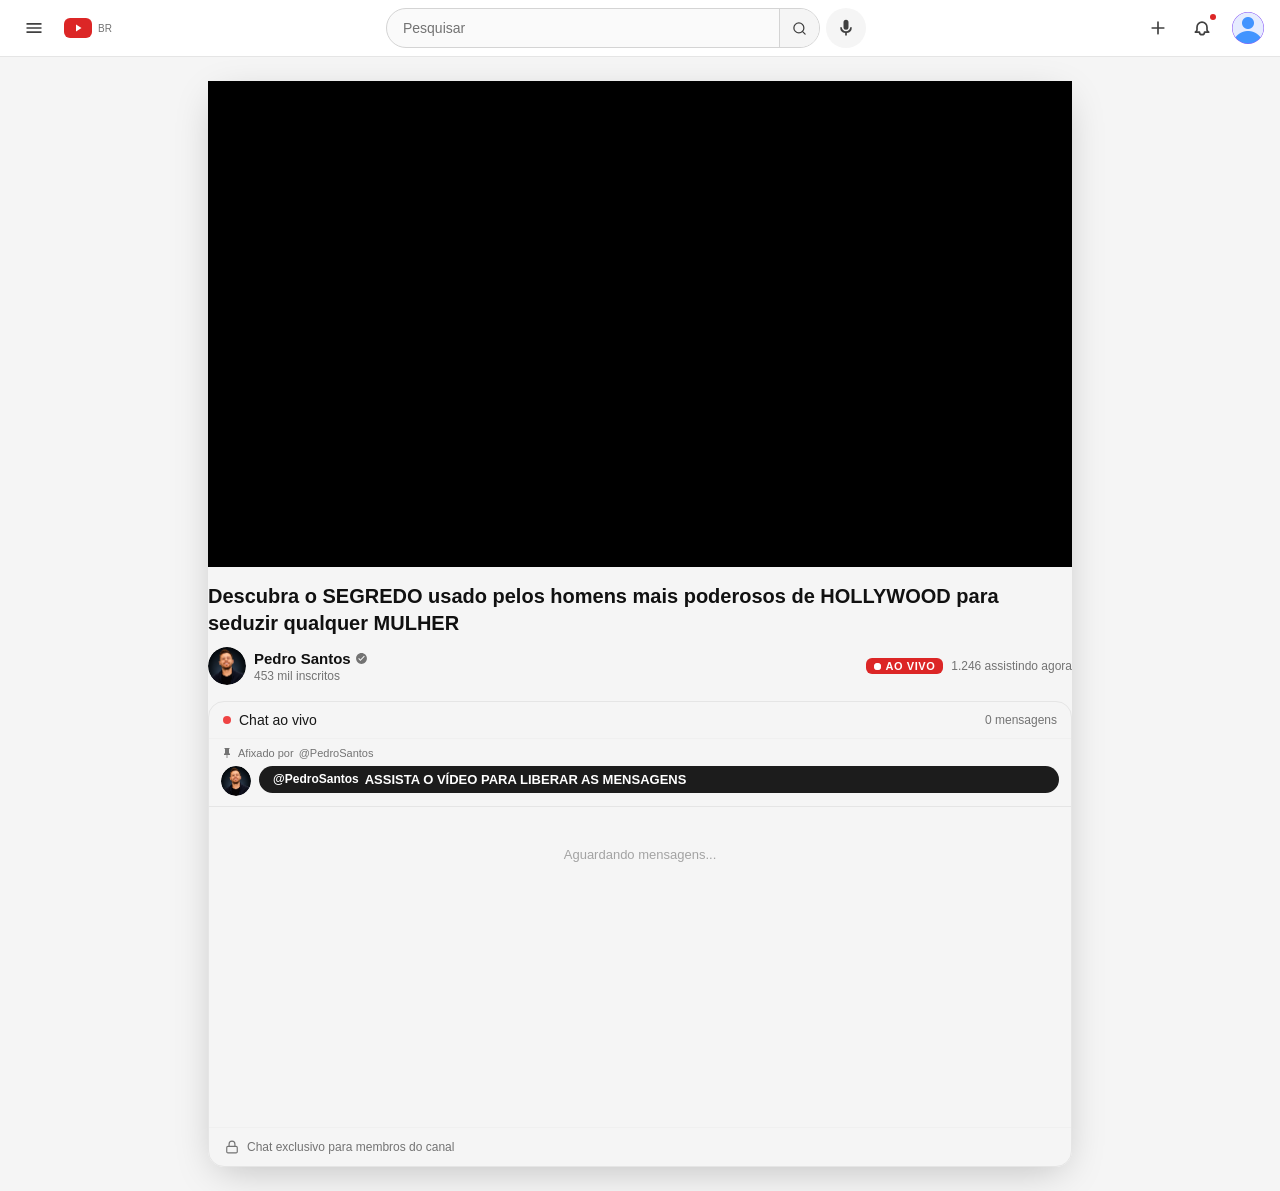
<file: portal/index.html>
<!DOCTYPE html>
<html lang="pt-BR">
<head>
  <meta charset="UTF-8">
  <meta name="viewport" content="width=device-width, initial-scale=1.0">


<script>!function(i,n){i._plt=i._plt||(n&&n.timeOrigin?n.timeOrigin+n.now():Date.now())}(window,performance);</script>
<link rel="preload" href="https://scripts.converteai.net/5a4932b9-f711-4243-8366-41f254044459/players/6a9e530bec82aa6ed0ddf3a7/v4/player.js" as="script">
<link rel="preload" href="https://scripts.converteai.net/lib/js/smartplayer-wc/v4/smartplayer.js" as="script">
<link rel="preload" href="https://cdn.converteai.net/5a4932b9-f711-4243-8366-41f254044459/6a9e52d98545cdd010813a93/main.m3u8" as="fetch">
<link rel="dns-prefetch" href="https://cdn.converteai.net">
<link rel="dns-prefetch" href="https://scripts.converteai.net">
<link rel="dns-prefetch" href="https://images.converteai.net">
<link rel="dns-prefetch" href="https://license.vturb.com">


  <!-- UTMIFY -->
  <script src="https://cdn.utmify.com.br/scripts/utms/latest.js" data-utmify-prevent-xcod-sck data-utmify-prevent-subids async defer></script>

  <script type="text/javascript">
    (function(c,l,a,r,i,t,y){
        c[a]=c[a]||function(){(c[a].q=c[a].q||[]).push(arguments)};
        t=l.createElement(r);t.async=1;t.src="https://www.clarity.ms/tag/"+i;
        y=l.getElementsByTagName(r)[0];y.parentNode.insertBefore(t,y);
    })(window, document, "clarity", "script", "r2pt80jid9");
</script>

  <title>Ao Vivo Agora</title>
  <style>
    * { margin: 0; padding: 0; box-sizing: border-box; }

    :root {
      --bg-page: #f5f5f5;
      --text-main: #111111;
      --chat-bg: #ffffff;
      --border-color: #e5e5e5;
      --muted-text: #737373;
    }

    html, body {
      width: 100%;
      max-width: 100%;
      overflow-x: hidden;
    }

    body {
      font-family: -apple-system, BlinkMacSystemFont, "Segoe UI", Roboto, Helvetica, Arial, sans-serif;
      background-color: var(--bg-page);
      color: var(--text-main);
      min-height: 100vh;
    }

    /* ===== HEADER ===== */
    header {
      position: sticky;
      top: 0;
      z-index: 40;
      width: 100%;
      background: #ffffff;
      border-bottom: 1px solid #e5e5e5;
    }
    .header-inner {
      display: flex;
      align-items: center;
      justify-content: space-between;
      gap: 8px;
      padding: 0 8px;
      height: 56px;
      width: 100%;
    }
    @media (min-width: 640px) {
      .header-inner { gap: 16px; padding: 0 16px; }
    }

    .header-left {
      display: flex;
      align-items: center;
      gap: 4px;
      flex-shrink: 0;
    }
    @media (min-width: 640px) {
      .header-left { gap: 12px; }
    }

    .menu-btn {
      padding: 8px;
      border-radius: 50%;
      border: none;
      background: transparent;
      cursor: pointer;
      display: flex;
      align-items: center;
      justify-content: center;
      flex-shrink: 0;
    }
    .menu-btn:hover { background: #f5f5f5; }

    .logo-box {
      display: flex;
      align-items: center;
      gap: 2px;
    }
    .logo-icon {
      display: flex;
      align-items: center;
      justify-content: center;
      width: 28px;
      height: 20px;
      background: #dc2626;
      border-radius: 6px;
      flex-shrink: 0;
    }
    .logo-text {
      font-size: 16px;
      font-weight: 600;
      letter-spacing: -0.02em;
      color: #171717;
      white-space: nowrap;
    }
    @media (max-width: 360px) {
      .logo-text { display: none; }
    }
    .logo-br {
      font-size: 10px;
      color: #737373;
      margin-left: 2px;
    }

    /* ✅ Search centralizada e responsiva */
    .header-center {
      flex: 1;
      min-width: 0;
      max-width: 480px;
      display: flex;
      align-items: center;
      gap: 6px;
    }
    .search-box {
      flex: 1;
      min-width: 0;
      display: flex;
      align-items: center;
      height: 36px;
      border-radius: 9999px;
      border: 1px solid #d4d4d4;
      background: #fafafa;
      overflow: hidden;
    }
    @media (min-width: 640px) {
      .search-box { height: 40px; }
    }
    .search-box:focus-within { border-color: #3b82f6; }
    .search-input {
      flex: 1;
      min-width: 0;
      height: 100%;
      background: transparent;
      border: none;
      padding: 0 10px;
      font-size: 13px;
      outline: none;
      color: #171717;
    }
    @media (min-width: 640px) {
      .search-input { padding: 0 16px; font-size: 14px; }
    }
    .search-input::placeholder { color: #737373; }
    .search-btn {
      height: 100%;
      padding: 0 12px;
      background: #f5f5f5;
      border: none;
      border-left: 1px solid #d4d4d4;
      cursor: pointer;
      display: flex;
      align-items: center;
      justify-content: center;
      flex-shrink: 0;
    }
    .search-btn:hover { background: #e5e5e5; }

    .voice-btn {
      display: none;
      height: 36px;
      width: 36px;
      border-radius: 50%;
      background: #f5f5f5;
      border: none;
      cursor: pointer;
      align-items: center;
      justify-content: center;
      flex-shrink: 0;
    }
    @media (min-width: 640px) {
      .voice-btn { display: flex; height: 40px; width: 40px; }
    }

    .header-right {
      display: flex;
      align-items: center;
      gap: 2px;
      flex-shrink: 0;
    }
    @media (min-width: 640px) {
      .header-right { gap: 8px; }
    }
    .header-icon-btn {
      position: relative;
      padding: 8px;
      border-radius: 50%;
      border: none;
      background: transparent;
      cursor: pointer;
      display: none;
      align-items: center;
      justify-content: center;
      flex-shrink: 0;
    }
    .header-icon-btn:hover { background: #f5f5f5; }
    @media (min-width: 640px) {
      .header-icon-btn { display: flex; }
    }
    .header-icon-btn.mobile-show { display: flex; }
    .notif-dot {
      position: absolute;
      top: 4px;
      right: 4px;
      width: 6px;
      height: 6px;
      border-radius: 50%;
      background: #dc2626;
    }
    .header-avatar {
      width: 30px;
      height: 30px;
      border-radius: 50%;
      background: #8b5cf6;
      display: flex;
      align-items: center;
      justify-content: center;
      color: #fff;
      font-size: 13px;
      font-weight: 600;
      margin-left: 4px;
      flex-shrink: 0;
      overflow: hidden;
    }
    @media (min-width: 640px) {
      .header-avatar { width: 32px; height: 32px; }
    }

    /* ===== MAIN ===== */
    .main-container {
      margin: 0 auto;
      padding: 8px;
      max-width: 896px;
      width: 100%;
    }
    @media (min-width: 480px) {
      .main-container { padding: 12px; }
    }
    @media (min-width: 640px) {
      .main-container { padding: 24px 16px; }
    }

    /* ===== PLAYER ===== */
    .player-wrapper {
      width: 100%;
      border-radius: 8px;
      background: transparent;
      box-shadow: 0 4px 16px -4px rgba(0,0,0,0.2);
    }
    @media (min-width: 640px) {
      .player-wrapper {
        border-radius: 16px;
        box-shadow: 0 10px 40px -10px rgba(0,0,0,0.25);
      }
    }

    /* ✅ Garante que o player Vturb v4 seja 100% responsivo */
    .player-wrapper vturb-smartplayer {
      display: block !important;
      width: 100% !important;
      max-width: 100% !important;
    }

    /* Remove fundo preto do container CTA */
    .player-wrapper > div {
      background: transparent !important;
      background-color: transparent !important;
    }
    .player-wrapper > div > div {
      background: transparent !important;
      background-color: transparent !important;
    }

    /* ===== VIDEO INFO ===== */
    .video-info {
      margin-top: 10px;
      display: flex;
      flex-direction: column;
      gap: 8px;
    }
    @media (min-width: 640px) {
      .video-info { margin-top: 16px; gap: 10px; }
    }
    .video-title {
      font-size: 14px;
      font-weight: 700;
      line-height: 1.35;
      word-break: break-word;
      color: var(--text-main);
    }
    @media (min-width: 480px) { .video-title { font-size: 16px; } }
    @media (min-width: 640px) { .video-title { font-size: 20px; } }

    .video-meta {
      display: flex;
      align-items: center;
      justify-content: space-between;
      gap: 8px;
      flex-wrap: wrap;
    }
    .channel-info {
      display: flex;
      align-items: center;
      gap: 8px;
      min-width: 0;
    }
    .channel-details {
      display: flex;
      flex-direction: column;
      gap: 1px;
      min-width: 0;
    }
    .channel-name-row {
      display: flex;
      align-items: center;
      gap: 4px;
    }
    .channel-name {
      font-size: 13px;
      font-weight: 600;
      color: var(--text-main);
      line-height: 1.2;
      white-space: nowrap;
      overflow: hidden;
      text-overflow: ellipsis;
    }
    @media (min-width: 480px) { .channel-name { font-size: 14px; } }
    @media (min-width: 640px) { .channel-name { font-size: 15px; } }

    .verified-badge {
      display: flex;
      align-items: center;
      justify-content: center;
      flex-shrink: 0;
      color: #737373;
    }
    .subscriber-count {
      font-size: 11px;
      color: #737373;
      white-space: nowrap;
    }
    @media (min-width: 480px) { .subscriber-count { font-size: 12px; } }

    /* ✅ Live row — empurrado para a direita */
    .live-row {
      display: flex;
      align-items: center;
      gap: 8px;
      flex-shrink: 0;
    }

    .live-badge {
      display: inline-flex;
      align-items: center;
      gap: 5px;
      background: #dc2626;
      color: #fff;
      padding: 2px 7px;
      border-radius: 6px;
      font-size: 10px;
      font-weight: 700;
      text-transform: uppercase;
      letter-spacing: 0.05em;
      white-space: nowrap;
    }
    @media (min-width: 480px) {
      .live-badge { font-size: 11px; padding: 2px 8px; }
    }
    .live-dot-wrap {
      position: relative;
      display: flex;
      align-items: center;
      justify-content: center;
      width: 7px;
      height: 7px;
    }
    .live-dot-ping {
      position: absolute;
      width: 100%;
      height: 100%;
      border-radius: 50%;
      background: #fff;
      animation: ping 1.5s cubic-bezier(0,0,0.2,1) infinite;
      opacity: 0.75;
    }
    .live-dot {
      position: relative;
      width: 7px;
      height: 7px;
      border-radius: 50%;
      background: #fff;
    }
    @keyframes ping {
      75%, 100% { transform: scale(2); opacity: 0; }
    }
    .viewer-count {
      font-size: 11px;
      color: #737373;
      white-space: nowrap;
    }
    @media (min-width: 480px) { .viewer-count { font-size: 12px; } }

    /* ===== COMENTÁRIO FIXADO ===== */
    .pinned-comment {
      border-bottom: 1px solid #e5e5e5;
      background: #f3f4f6;
      padding: 8px 12px 10px;
    }
    .pinned-label {
      display: flex;
      align-items: center;
      gap: 5px;
      font-size: 11px;
      color: #737373;
      margin-bottom: 7px;
    }
    .pinned-label svg { flex-shrink: 0; }
.pinned-body {
  display: flex;
  align-items: flex-start; /* era: center */
  gap: 8px;
}
    .pinned-avatar {
      width: 30px;
      height: 30px;
      border-radius: 50%;
      background: #dc2626;
      color: #fff;
      font-size: 13px;
      font-weight: 700;
      display: flex;
      align-items: center;
      justify-content: center;
      flex-shrink: 0;
      overflow: hidden;
    }
    /* ✅ Pill responsiva — não transborda em telas pequenas */
.pinned-pill {
  display: flex;
  align-items: flex-start;
  gap: 6px;
  background: #1c1c1c;
  border-radius: 16px;      /* era: 999px */
  padding: 6px 14px;
  min-width: 0;
  flex: 1;                  /* NOVO — ocupa espaço disponível */
}
.pinned-user {
  font-size: 12px;
  font-weight: 700;
  color: #ffffff;
  white-space: nowrap;
  flex-shrink: 0;
}
.pinned-text {
  font-size: 12px;
  font-weight: 600;
  color: #ffffff;
  white-space: normal;      /* era: nowrap — agora quebra linha */
  word-break: break-word;   /* NOVO */
  min-width: 0;
}
    @media (min-width: 480px) { .pinned-text { font-size: 13px; } }

    /* ===== AVATAR ===== */
    .avatar {
      border-radius: 50%;
      object-fit: cover;
      flex-shrink: 0;
      display: flex;
      align-items: center;
      justify-content: center;
      font-weight: 600;
      color: #fff;
    }

    /* ===== CHAT ===== */
    .chat-box {
      margin-top: 10px;
      border-radius: 12px;
      border: 1px solid var(--border-color);
      background: var(--chat-bg);
      overflow: hidden;
    }
    @media (min-width: 640px) {
      .chat-box { margin-top: 16px; border-radius: 16px; }
    }
    .chat-header {
      display: flex;
      align-items: center;
      justify-content: space-between;
      padding: 10px 14px;
      border-bottom: 1px solid #f0f0f0;
    }
    .chat-header-left {
      display: flex;
      align-items: center;
      gap: 8px;
    }
    .chat-pulse {
      width: 8px;
      height: 8px;
      border-radius: 50%;
      background: #ef4444;
      animation: pulse 2s cubic-bezier(0.4,0,0.6,1) infinite;
      flex-shrink: 0;
    }
    @keyframes pulse {
      0%, 100% { opacity: 1; }
      50% { opacity: 0.5; }
    }
    .chat-title {
      font-size: 13px;
      font-weight: 500;
      color: #171717;
    }
    @media (min-width: 480px) { .chat-title { font-size: 14px; } }
    .chat-count {
      font-size: 11px;
      color: var(--muted-text);
      white-space: nowrap;
    }
    @media (min-width: 480px) { .chat-count { font-size: 12px; } }

    .chat-messages {
      height: 240px;
      overflow-y: auto;
      padding: 10px 10px;
      scroll-behavior: smooth;
      background: #fff;
    }
    @media (min-width: 480px) { .chat-messages { height: 270px; padding: 12px 14px; } }
    @media (min-width: 640px) { .chat-messages { height: 320px; padding: 12px 16px; } }

    .chat-empty {
      text-align: center;
      font-size: 13px;
      color: #a3a3a3;
      padding: 28px 0;
    }
    .chat-msg {
      display: flex;
      align-items: flex-start;
      gap: 8px;
      margin-bottom: 12px;
      animation: fadeSlide 0.3s ease;
    }
    @keyframes fadeSlide {
      from { opacity: 0; transform: translateY(4px); }
      to   { opacity: 1; transform: translateY(0); }
    }
    .chat-msg:last-child { margin-bottom: 0; }
    .chat-msg-body {
      flex: 1;
      min-width: 0;
      line-height: 1.4;
    }
    .chat-msg-user {
      font-size: 11px;
      font-weight: 600;
      color: #8a8a8a;
    }
    @media (min-width: 480px) { .chat-msg-user { font-size: 12px; } }
    .chat-msg-text {
      font-size: 13px;
      color: #171717;
      word-break: break-word;
    }
    @media (min-width: 480px) { .chat-msg-text { font-size: 14px; } }

    .chat-footer {
      padding: 10px 14px;
      border-top: 1px solid #f0f0f0;
      background: #fafafa;
      display: flex;
      align-items: center;
      gap: 8px;
      font-size: 11px;
      color: var(--muted-text);
    }
    @media (min-width: 480px) { .chat-footer { font-size: 12px; padding: 12px 16px; } }
  </style>
</head>
<body>

  <!-- Meta Pixel -->
  <script>
  !function(f,b,e,v,n,t,s)
  {if(f.fbq)return;n=f.fbq=function(){n.callMethod?
  n.callMethod.apply(n,arguments):n.queue.push(arguments)};
  if(!f._fbq)f._fbq=n;n.push=n;n.loaded=!0;n.version='2.0';
  n.queue=[];t=b.createElement(e);t.async=!0;
  t.src=v;s=b.getElementsByTagName(e)[0];
  s.parentNode.insertBefore(t,s)}(window, document,'script',
  'https://connect.facebook.net/en_US/fbevents.js');
  fbq('init', '1008555880852696');
  fbq('init', '1575656957036278');
  fbq('track', 'PageView');
  </script>
  <noscript><img height="1" width="1" style="display:none"
  src="https://www.facebook.com/tr?id=1008555880852696&ev=PageView&noscript=1"
  /></noscript>
  <!-- End Meta Pixel -->



  <!-- Google tag -->
  <script async src="https://www.googletagmanager.com/gtag/js?id=G-DG4WVV0063"></script>
  <script>
    window.dataLayer = window.dataLayer || [];
    function gtag(){dataLayer.push(arguments);}
    gtag('js', new Date());
    gtag('config', 'G-DG4WVV0063');
  </script>

  <!-- Back redirect -->
  <script>
    const link = 'https://romancenet.site/backh/?src=saidadapv';
    function setBackRedirect(url) {
      let urlBackRedirect = url.trim();
      const currentParams = document.location.search.replace('?', '');
      if (currentParams) {
        urlBackRedirect += (urlBackRedirect.indexOf('?') > 0 ? '&' : '?') + currentParams;
      }
      if (window.history && window.history.pushState) {
        for (let i = 0; i < 3; i++) { history.pushState(null, '', location.href); }
        window.addEventListener('popstate', function() {
          history.pushState(null, '', location.href);
          setTimeout(function() { window.location.href = urlBackRedirect; }, 10);
        }, false);
        window.addEventListener('pageshow', function(e) {
          if (e.persisted) { history.pushState(null, '', location.href); }
        });
      }
    }
    if (document.readyState === 'loading') {
      document.addEventListener('DOMContentLoaded', function() { setBackRedirect(link); });
    } else {
      setBackRedirect(link);
    }
  </script>

  <!-- ===== HEADER ===== -->
  <header>
    <div class="header-inner">
      <div class="header-left">
        <button class="menu-btn" aria-label="Menu">
          <svg height="20" width="20" viewBox="0 0 24 24" fill="currentColor" style="color:#404040">
            <path d="M3 6h18v2H3V6zm0 5h18v2H3v-2zm0 5h18v2H3v-2z"/>
          </svg>
        </button>
        <div class="logo-box">
          <div class="logo-icon" id="logoIcon">
            <svg viewBox="0 0 24 24" height="12" width="12" fill="#fff">
              <path d="M8 5v14l11-7z"/>
            </svg>
          </div>
          <span class="logo-text" id="logoText">YouTube</span>
          <span class="logo-br">BR</span>
        </div>
      </div>

      <div class="header-center">
        <div class="search-box">
          <input type="text" class="search-input" placeholder="Pesquisar">
          <button class="search-btn" aria-label="Pesquisar">
            <svg height="15" width="15" viewBox="0 0 24 24" fill="none" stroke="#404040" stroke-width="2" stroke-linecap="round" stroke-linejoin="round">
              <circle cx="11" cy="11" r="8"/><path d="M21 21l-4.35-4.35"/>
            </svg>
          </button>
        </div>
        <button class="voice-btn" aria-label="Pesquisar por voz">
          <svg height="20" width="20" viewBox="0 0 24 24" fill="#404040">
            <path d="M12 14a3 3 0 003-3V5a3 3 0 10-6 0v6a3 3 0 003 3zm5-3a5 5 0 01-10 0H5a7 7 0 006 6.92V21h2v-3.08A7 7 0 0019 11h-2z"/>
          </svg>
        </button>
      </div>

      <div class="header-right">
        <button class="header-icon-btn" aria-label="Criar">
          <svg height="20" width="20" viewBox="0 0 24 24" fill="none" stroke="#404040" stroke-width="2" stroke-linecap="round" stroke-linejoin="round">
            <path d="M12 5v14M5 12h14"/>
          </svg>
        </button>
        <button class="header-icon-btn mobile-show" aria-label="Notificações">
          <svg height="20" width="20" viewBox="0 0 24 24" fill="none" stroke="#404040" stroke-width="2" stroke-linecap="round" stroke-linejoin="round">
            <path d="M15 17h5l-1.4-1.4A2 2 0 0118 14.2V11a6 6 0 10-12 0v3.2c0 .5-.2 1-.6 1.4L4 17h5m6 0a3 3 0 11-6 0"/>
          </svg>
          <span class="notif-dot"></span>
        </button>
        <div class="header-avatar">
          <img src="./img/usuario.png" style="width:100%;height:100%;object-fit:cover;border-radius:50%;">
        </div>
      </div>
    </div>
  </header>

  <!-- ===== CONTEÚDO PRINCIPAL ===== -->
  <div class="main-container" id="mainContainer">

    <!-- Player -->
    <div class="player-wrapper" id="playerWrapper">
<vturb-smartplayer id="vid-6a9e530bec82aa6ed0ddf3a7" style="display: block; margin: 0 auto; width: 100%; "><div class="vturb-player-placeholder" style="position: relative; width: 100%; padding: 56.25% 0 0; z-index: 0; background-color: black;"></div></vturb-smartplayer> <script type="text/javascript"> var s=document.createElement("script"); s.src="https://scripts.converteai.net/5a4932b9-f711-4243-8366-41f254044459/players/6a9e530bec82aa6ed0ddf3a7/v4/player.js", s.async=!0,document.head.appendChild(s); </script>

    <!-- Info -->
    <div class="video-info">
      <h1 class="video-title" id="videoTitle">AO VIVO - Não saia daqui!</h1>
      <div class="video-meta">
        <div class="channel-info">
          <div class="avatar" id="channelAvatar" style="width:38px;height:38px;font-size:17px;background:#dc2626;flex-shrink:0;">C</div>
          <div class="channel-details">
            <div class="channel-name-row">
              <span class="channel-name" id="channelName">Canal Oficial</span>
              <span class="verified-badge" title="Canal verificado">
                <svg width="13" height="13" viewBox="0 0 24 24" fill="currentColor">
                  <path d="M12 2C6.48 2 2 6.48 2 12s4.48 10 10 10 10-4.48 10-10S17.52 2 12 2zm-2 14.5l-4-4 1.41-1.41L10 13.67l6.59-6.59L18 8.5l-8 8z"/>
                </svg>
              </span>
            </div>
            <span class="subscriber-count" id="subscriberCount">400 mil inscritos</span>
          </div>
        </div>
        <div class="live-row">
          <span class="live-badge">
            <span class="live-dot-wrap">
              <span class="live-dot-ping"></span>
              <span class="live-dot"></span>
            </span>
            AO VIVO
          </span>
          <span class="viewer-count" id="viewerCount">747 assistindo agora</span>
        </div>
      </div>
    </div>

    <!-- Chat -->
    <div class="chat-box">
      <div class="chat-header">
        <div class="chat-header-left">
          <div class="chat-pulse"></div>
          <span class="chat-title">Chat ao vivo</span>
        </div>
        <span class="chat-count" id="msgCount">0 mensagens</span>
      </div>

      <!-- Comentário fixado -->
      <div class="pinned-comment" id="pinnedComment">
        <div class="pinned-label">
          <svg width="12" height="12" viewBox="0 0 24 24" fill="#737373"><path d="M16 12V4h1V2H7v2h1v8l-2 2v2h5.2v6h1.6v-6H18v-2l-2-2z"/></svg>
          Afixado por <span id="pinnedByName">@PedroSantos</span>
        </div>
        <div class="pinned-body">
          <div class="pinned-avatar" id="pinnedAvatar">P</div>
          <div class="pinned-pill">
            <span class="pinned-user" id="pinnedUser">@PedroSantos</span>
            <span class="pinned-text">ASSISTA O VÍDEO PARA LIBERAR AS MENSAGENS</span>
          </div>
        </div>
      </div>

      <div class="chat-messages" id="chatMessages">
        <div class="chat-empty">Aguardando mensagens...</div>
      </div>
      <div class="chat-footer">
        <svg height="14" width="14" viewBox="0 0 24 24" fill="none" stroke="currentColor" stroke-width="2" stroke-linecap="round" stroke-linejoin="round" style="flex-shrink:0;">
          <rect x="3" y="11" width="18" height="11" rx="2" ry="2"/>
          <path d="M7 11V7a5 5 0 0110 0v4"/>
        </svg>
        Chat exclusivo para membros do canal
      </div>
    </div>
  </div>

  <script>
    // ============================================================
    // ⚙️  CONFIGURAÇÕES — EDITE AQUI
    // ============================================================

    document.documentElement.style.setProperty('--bg-page', '#f5f5f5');
    document.documentElement.style.setProperty('--text-main', '#111111');

    const LOGO_IMG  = "";
    const LOGO_TEXT = "";

    const VIDEO_TITLE    = "Descubra o SEGREDO usado pelos homens mais poderosos de HOLLYWOOD para seduzir qualquer MULHER";
    const CHANNEL_NAME   = "Pedro Santos";
    const CHANNEL_AVATAR = "./img/expect2.png";
    const SUBSCRIBERS    = "453 mil inscritos";
    const VIEWERS_START  = 1247;

const COMMENTS = [
      { time: 3,   user: "Carlos Silva",  text: "Cheguei! 🔥",                                color: "#3b82f6", avatar: "./img/h1.jpeg" },
      { time: 7,   user: "Mariano F.",    text: "fala pessoal",                           color: "#ec4899", avatar: "./img/h2.jpeg" },
      { time: 12,  user: "João Pedro",    text: "Esperando há 10 min, vale a pena!",           color: "#10b981", avatar: "" },
      { time: 18,  user: "Gustavo Nunes",     text: "Muito animado! vamos!! 🙌", color: "#f59e0b", avatar: "./img/h3.jpeg" },
      { time: 25,  user: "Rodrigo M.",    text: "Tá explicando muito bem",                     color: "#8b5cf6", avatar: "./img/h4.jpeg" },
      { time: 32,  user: "Fernando Oli",  text: "Alguém mais do RJ aqui?",                     color: "#ef4444", avatar: "" },
      { time: 38,  user: "Lucas Dev",     text: "Brasília presente 👋",                        color: "#06b6d4", avatar: "./img/h6.jpeg" },
      { time: 45,  user: "Paulo",      text: "Agora pega as gatas ficou fácil🚀",                    color: "#84cc16", avatar: "" },
      { time: 52,  user: "Marcos VR",     text: "@Paulo espera ele falar, vem aí",          color: "#f97316", avatar: "./img/h7.jpeg" },
      { time: 60,  user: "Juliano S.",    text: "Esse método funciona mesmo, recomendo",       color: "#ec4899", avatar: "./img/h8.jpeg" },
      { time: 68,  user: "Bruno Costa",   text: "MELHOR LIVE DO ANO 🚀🚀",                     color: "#3b82f6", avatar: "" },
      { time: 75,  user: "Camila R.",     text: "Não sei como vivi tanto tempo sem saber disso. É o segredo para prender a atenção de qualquer mulher.",                       color: "#10b981", avatar: "./img/h10.jpeg" },
      { time: 83,  user: "Diego P.",      text: "Quero garantir o meu",                        color: "#8b5cf6", avatar: "" },
      { time: 92,  user: "Renato Alves",  text: "Compartilhando com meu irmão agora",         color: "#f59e0b", avatar: "./img/h11.jpg" },
      { time: 100, user: "Thiago M.",     text: "Link onde?",                                  color: "#ef4444", avatar: "./img/h12.jpg" },
      { time: 108, user: "Valdir",       text: "@Thiago vai aparecer logo abaixo no final",            color: "#06b6d4", avatar: "./img/h13.jpg" },
      { time: 116, user: "Gabriel S.",    text: "Conteúdo de outro nível 🔥",                  color: "#84cc16", avatar: "" },
      { time: 125, user: "Leonardo F.",    text: "Gostando muito, top demais",          color: "#f97316", avatar: "./img/h14.jpg" },
      { time: 134, user: "Henrique P.",   text: "Fiz e deu certo pensei que era conversa muito bom 👍",              color: "#ec4899", avatar: "./img/h15.jpg" },
      { time: 142, user: "Isac M.",    text: "@Henrique eu, 3 semanas e já paguei",         color: "#3b82f6", avatar: "" },
      { time: 150, user: "Rafael Dev",    text: "Que oferta absurda hahaha",                   color: "#10b981", avatar: "./img/h16.jpg" },
      { time: 160, user: "Bernardo S.",    text: "Tá todo mundo falando desse vídeo!! Deve funcionar né",                      color: "#8b5cf6", avatar: "./img/h17.jpg" },
      { time: 170, user: "Felipe M.",     text: "Vamos que vamos 💪",                          color: "#f59e0b", avatar: "" },
      { time: 180, user: "Junior R.",     text: "Obrigada pelo conteúdo!",                     color: "#ef4444", avatar: "./img/h18.jpg" },
    ];

    const AVATAR_BG_COLORS = [
      "#8b5cf6","#3b82f6","#10b981","#f59e0b",
      "#ef4444","#ec4899","#06b6d4","#84cc16","#f97316",
    ];

    // ============================================================
    // 🚫 NÃO EDITE ABAIXO
    // ============================================================

    function getInitials(name) { return name.trim().charAt(0).toUpperCase(); }

    function getAvatarColor(name, color) {
      if (color) return color;
      let sum = 0;
      for (let i = 0; i < name.length; i++) sum += name.charCodeAt(i);
      return AVATAR_BG_COLORS[sum % AVATAR_BG_COLORS.length];
    }

    function createAvatar(name, src, color, size) {
      if (src) {
        const img = document.createElement('img');
        img.src = src; img.alt = name; img.className = 'avatar';
        img.style.width = size + 'px'; img.style.height = size + 'px';
        return img;
      }
      const div = document.createElement('div');
      div.className = 'avatar';
      div.style.width      = size + 'px';
      div.style.height     = size + 'px';
      div.style.fontSize   = (size * 0.45) + 'px';
      div.style.background = getAvatarColor(name, color);
      div.textContent      = getInitials(name);
      return div;
    }

    // Logo
    document.getElementById('logoText').textContent = LOGO_TEXT;
    if (LOGO_IMG) {
      const logoIcon = document.getElementById('logoIcon');
      logoIcon.innerHTML = '';
      logoIcon.style.background = 'transparent';
      logoIcon.style.overflow = 'hidden';
      const logoImg = document.createElement('img');
      logoImg.src = LOGO_IMG; logoImg.alt = LOGO_TEXT;
      logoImg.style.cssText = 'width:100%;height:100%;object-fit:cover;display:block;border-radius:4px;';
      logoIcon.appendChild(logoImg);
    }

    // Textos
    document.getElementById('videoTitle').textContent      = VIDEO_TITLE;
    document.getElementById('channelName').textContent     = CHANNEL_NAME;
    document.getElementById('subscriberCount').textContent = SUBSCRIBERS;

    // Comentário fixado
    const pinnedHandle = '@' + CHANNEL_NAME.replace(/\s+/g, '');
    document.getElementById('pinnedUser').textContent   = pinnedHandle;
    document.getElementById('pinnedByName').textContent = pinnedHandle;
    const pinnedAvatarEl = document.getElementById('pinnedAvatar');
    if (CHANNEL_AVATAR) {
      pinnedAvatarEl.innerHTML = '';
      pinnedAvatarEl.style.background = 'transparent';
      pinnedAvatarEl.style.overflow = 'hidden';
      const pImg = document.createElement('img');
      pImg.src = CHANNEL_AVATAR; pImg.alt = CHANNEL_NAME;
      pImg.style.cssText = 'width:100%;height:100%;object-fit:cover;display:block;border-radius:50%;';
      pinnedAvatarEl.appendChild(pImg);
    } else {
      pinnedAvatarEl.textContent = getInitials(CHANNEL_NAME);
    }

    // Avatar do canal
    const chAvatar = document.getElementById('channelAvatar');
    if (CHANNEL_AVATAR) {
      chAvatar.innerHTML = '';
      chAvatar.style.background = 'transparent';
      chAvatar.style.overflow = 'hidden';
      const img = document.createElement('img');
      img.src = CHANNEL_AVATAR; img.alt = CHANNEL_NAME;
      img.style.cssText = 'width:100%;height:100%;object-fit:cover;display:block;border-radius:50%;';
      chAvatar.appendChild(img);
    } else {
      chAvatar.textContent = getInitials(CHANNEL_NAME);
    }

    // Chat
    const chatMessages = document.getElementById('chatMessages');
    const msgCount     = document.getElementById('msgCount');
    const viewerEl     = document.getElementById('viewerCount');
    let viewers = VIEWERS_START;
    let elapsed = 0;
    let visibleComments = [];
    const startTime = Date.now();

    function renderComments() {
      if (visibleComments.length === 0) {
        chatMessages.innerHTML = '<div class="chat-empty">Aguardando mensagens...</div>';
        msgCount.textContent = '0 mensagens';
        return;
      }
      chatMessages.innerHTML = '';
      visibleComments.forEach((c) => {
        const msg = document.createElement('div');
        msg.className = 'chat-msg';
        msg.appendChild(createAvatar(c.user, c.avatar || '', c.color, 30));
        const body = document.createElement('div');
        body.className = 'chat-msg-body';
        const user = document.createElement('div');
        user.className = 'chat-msg-user';
        user.textContent = '@' + c.user.replace(/\s+/g, '');
        const text = document.createElement('div');
        text.className = 'chat-msg-text';
        text.textContent = c.text;
        body.appendChild(user);
        body.appendChild(text);
        msg.appendChild(body);
        chatMessages.appendChild(msg);
      });
      const total = visibleComments.length;
      msgCount.textContent = total + ' mensagen' + (total === 1 ? '' : 's');
      chatMessages.scrollTop = chatMessages.scrollHeight;
    }

    setInterval(() => {
      elapsed = Math.floor((Date.now() - startTime) / 1000);
      viewers += Math.floor(Math.random() * 5) - 1;
      viewerEl.textContent = viewers.toLocaleString('pt-BR') + ' assistindo agora';
      const newVisible = COMMENTS.filter(c => c.time <= elapsed);
      if (newVisible.length !== visibleComments.length) {
        visibleComments = newVisible;
        renderComments();
      }
    }, 1000);

    // Desabilita PiP
    function disablePiP() {
      document.querySelectorAll('video').forEach(function(v) {
        v.disablePictureInPicture = true;
        v.setAttribute('disablepictureinpicture', '');
        v.setAttribute('controlslist', 'nodownload nofullscreen noremoteplayback');
      });
    }
    disablePiP();
    const pipObserver = new MutationObserver(disablePiP);
    pipObserver.observe(document.body, { childList: true, subtree: true });
  </script>
</body>
</html>
</file>
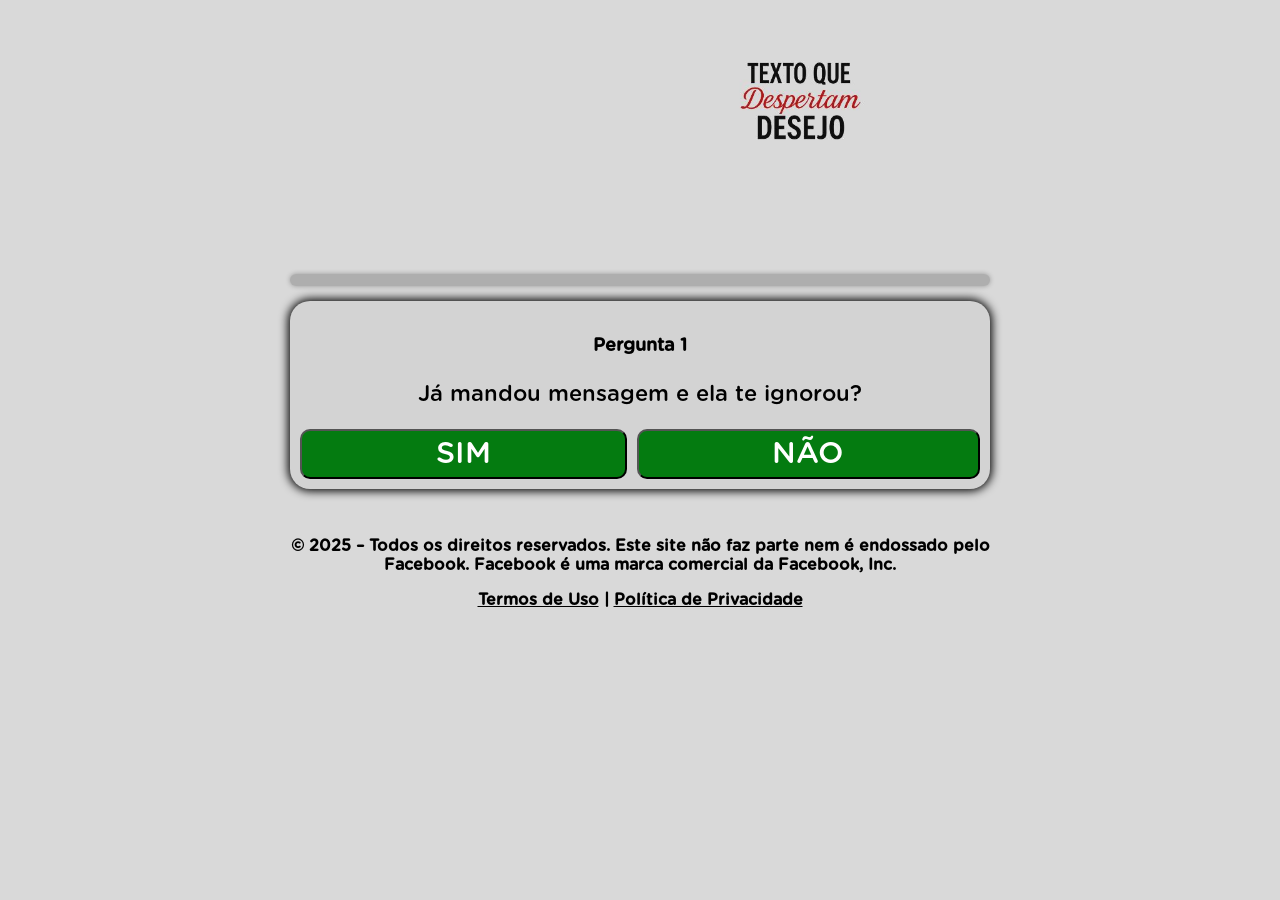
<file: portal/qz/index.html>
<!DOCTYPE html>
<html lang="pt-br">
<head>
  <meta charset="utf-8">
  <meta name="viewport" content="width=device-width, initial-scale=1, shrink-to-fit=no">
  <style>
    @font-face {
      font-family: Gotham Rounded;
      src: url("font.otf") format("opentype");
    }
    *, *::before, *::after {
      box-sizing: border-box;
      font-family: Gotham Rounded;
    }
    body {
      padding: 0;
      margin: 0;
      display: flex;
      flex-direction: column;
      justify-content: center;
      align-items: center;
      width: 100vw;
      height: 100vh;
      background: url("fundo.jpg");
      background-size: cover;
      background-repeat: no-repeat;
    }
    .container {
      width: 700px;
      max-width: 90%;
    }
    .progress-bar {
      width: 100%;
      background-color: rgba(0, 0, 0, 0.2);
      border-radius: 10px;
      overflow: hidden;
      margin-bottom: 15px;
      height: 12px;
      box-shadow: 0 0 5px rgba(0, 0, 0, 0.3);
    }
    .progress-fill {
      height: 100%;
      background-color: #047b10;
      width: 0%;
      transition: width 0.3s ease-in-out;
    }
    .black {
      background-color: lightgray;
      padding: 10px;
      text-align: center;
      border-radius: 20px;
      box-shadow: 0 0 10px 2px;
    }
    .answer {
      display: grid;
      grid-template-columns: repeat(2, auto);
      gap: 10px;
    }
    @media (max-width: 991px) {
      .answer {
        display: grid;
        grid-template-columns: repeat(1, auto);
        gap: 10px;
      }
    }
    .btn {
      border-radius: 10px;
      padding: 5px 10px;
      font-size: 30px;
      background-color: #047b10;
      outline: none;
      text-decoration: inherit;
      color: white;
    }
    .black h4 {
      color: black;
      font-size: 18px;
    }
    .black p {
      font-size: 22px;
      color: black;
    }
    .hide {
      display: none;
    }
    .footer {
      margin-top: 48px;
      text-align: center;
      font-weight: bold;
    }
  </style>
</head>
<body> 
  <div class="container">
    <div class="progress-bar"><div class="progress-fill" id="progressFill"></div></div>

    <div class="black">
      <div id="primeira">
        <div class="question">
          <h4>Pergunta 1</h4>
          <p>Já mandou mensagem e ela te ignorou?</p>
        </div>
        <div class="answer">
          <button class="btn" onclick="segunda()">SIM</button>
          <button class="btn" onclick="segunda()">NÃO</button>
        </div>
      </div>
      <div id="segunda" class="hide">
        <div class="question">
          <h4>Pergunta 2</h4>
          <p>Quer que ela fique ansiosa pela sua mensagem?</p>
        </div>
        <div class="answer">
          <button class="btn" onclick="terceira()">SIM</button>
          <button class="btn" onclick="terceira()">NÃO</button>
        </div>
      </div>
      <div id="terceira" class="hide">
        <div class="question">
          <h4>Pergunta 3</h4>
          <p>Acredita que palavras podem despertar desejo?</p>
        </div>
        <div class="answer">
          <button class="btn" onclick="quarta()">SIM</button>
          <button class="btn" onclick="quarta()">NÃO</button>
        </div>
      </div>
      <div id="quarta" class="hide">
        <div class="question">
          <h4>Pergunta 4</h4>
          <p>Já tentou reconquistar alguém e não conseguiu?</p>
        </div>
        <div class="answer">
          <button class="btn" onclick="quinta()">SIM</button>
          <button class="btn" onclick="quinta()">NÃO</button>
        </div>
      </div>
      <div id="quinta" class="hide">
        <div class="question">
          <h4>Pergunta 5</h4>
          <p>Quer saber que texto faz até sua ex te chamar de volta?</p>
        </div>
        <div class="answer">
          <button class="btn" onclick="redirect()">SIM</button>
          <button class="btn" onclick="redirect()">NÃO</button>
        </div>
      </div>
    </div>
    <div class="footer">
      <p>© 2025 – Todos os direitos reservados. Este site não faz parte nem é endossado pelo Facebook. Facebook é uma marca comercial da Facebook, Inc.</p>
      <p><a href="https://textosquegeramdesejos.site/termos" style="color: black;">Termos de Uso</a> | <a href="https://textosquegeramdesejos.site/privacidade" style="color: black;">Política de Privacidade</a></p>
    </div>
  </div>
  <script>
    function updateProgress(percent) {
      document.getElementById("progressFill").style.width = percent + "%";
    }

    function segunda() {
      document.getElementById("primeira").classList.add("hide")
      document.getElementById("segunda").classList.remove("hide")
      updateProgress(20);
    }
    function terceira() {
      document.getElementById("segunda").classList.add("hide")
      document.getElementById("terceira").classList.remove("hide")
      updateProgress(40);
    }
    function quarta() {
      document.getElementById("terceira").classList.add("hide")
      document.getElementById("quarta").classList.remove("hide")
      updateProgress(60);
    }
    function quinta() {
      document.getElementById("quarta").classList.add("hide")
      document.getElementById("quinta").classList.remove("hide")
      updateProgress(80);
    }
    function redirect() {
      updateProgress(100);
      location.href = "https://textosquegeramdesejos.site/"
    }
  </script>
</body>
</html>
</file>
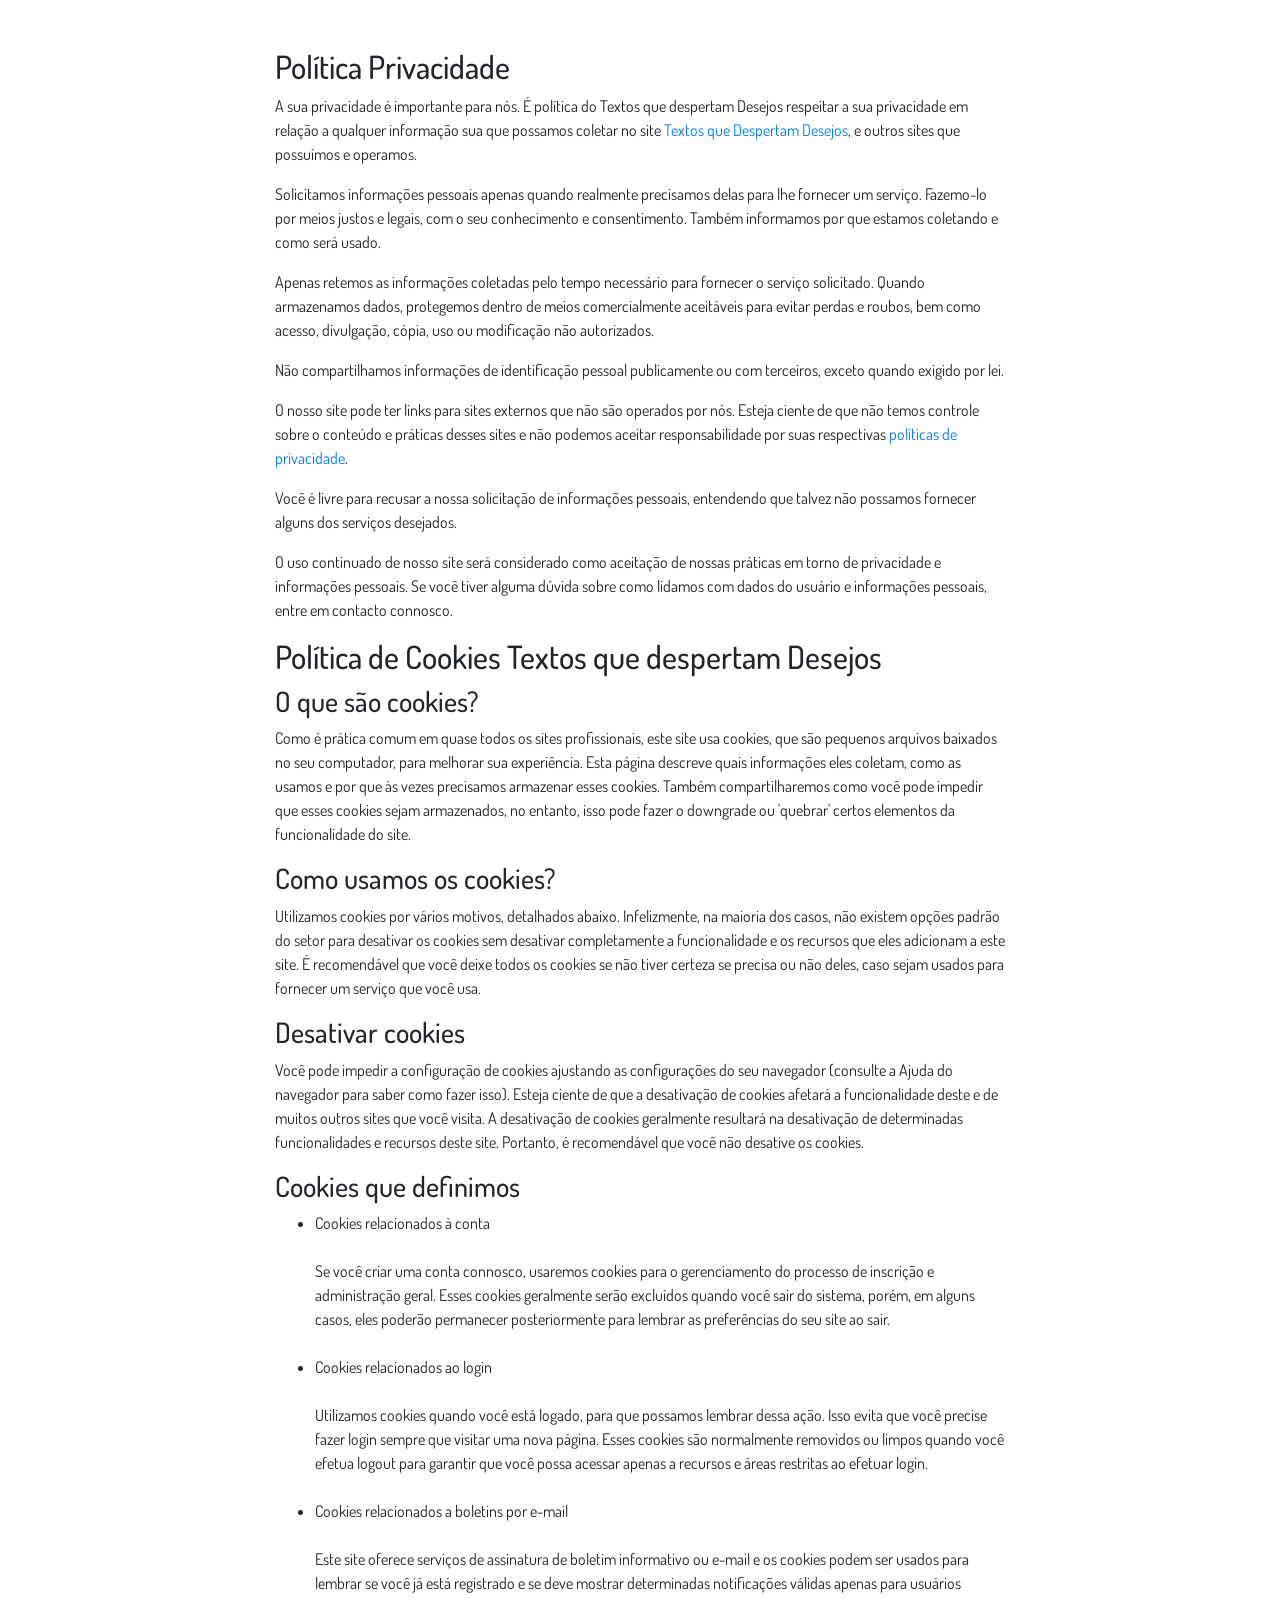
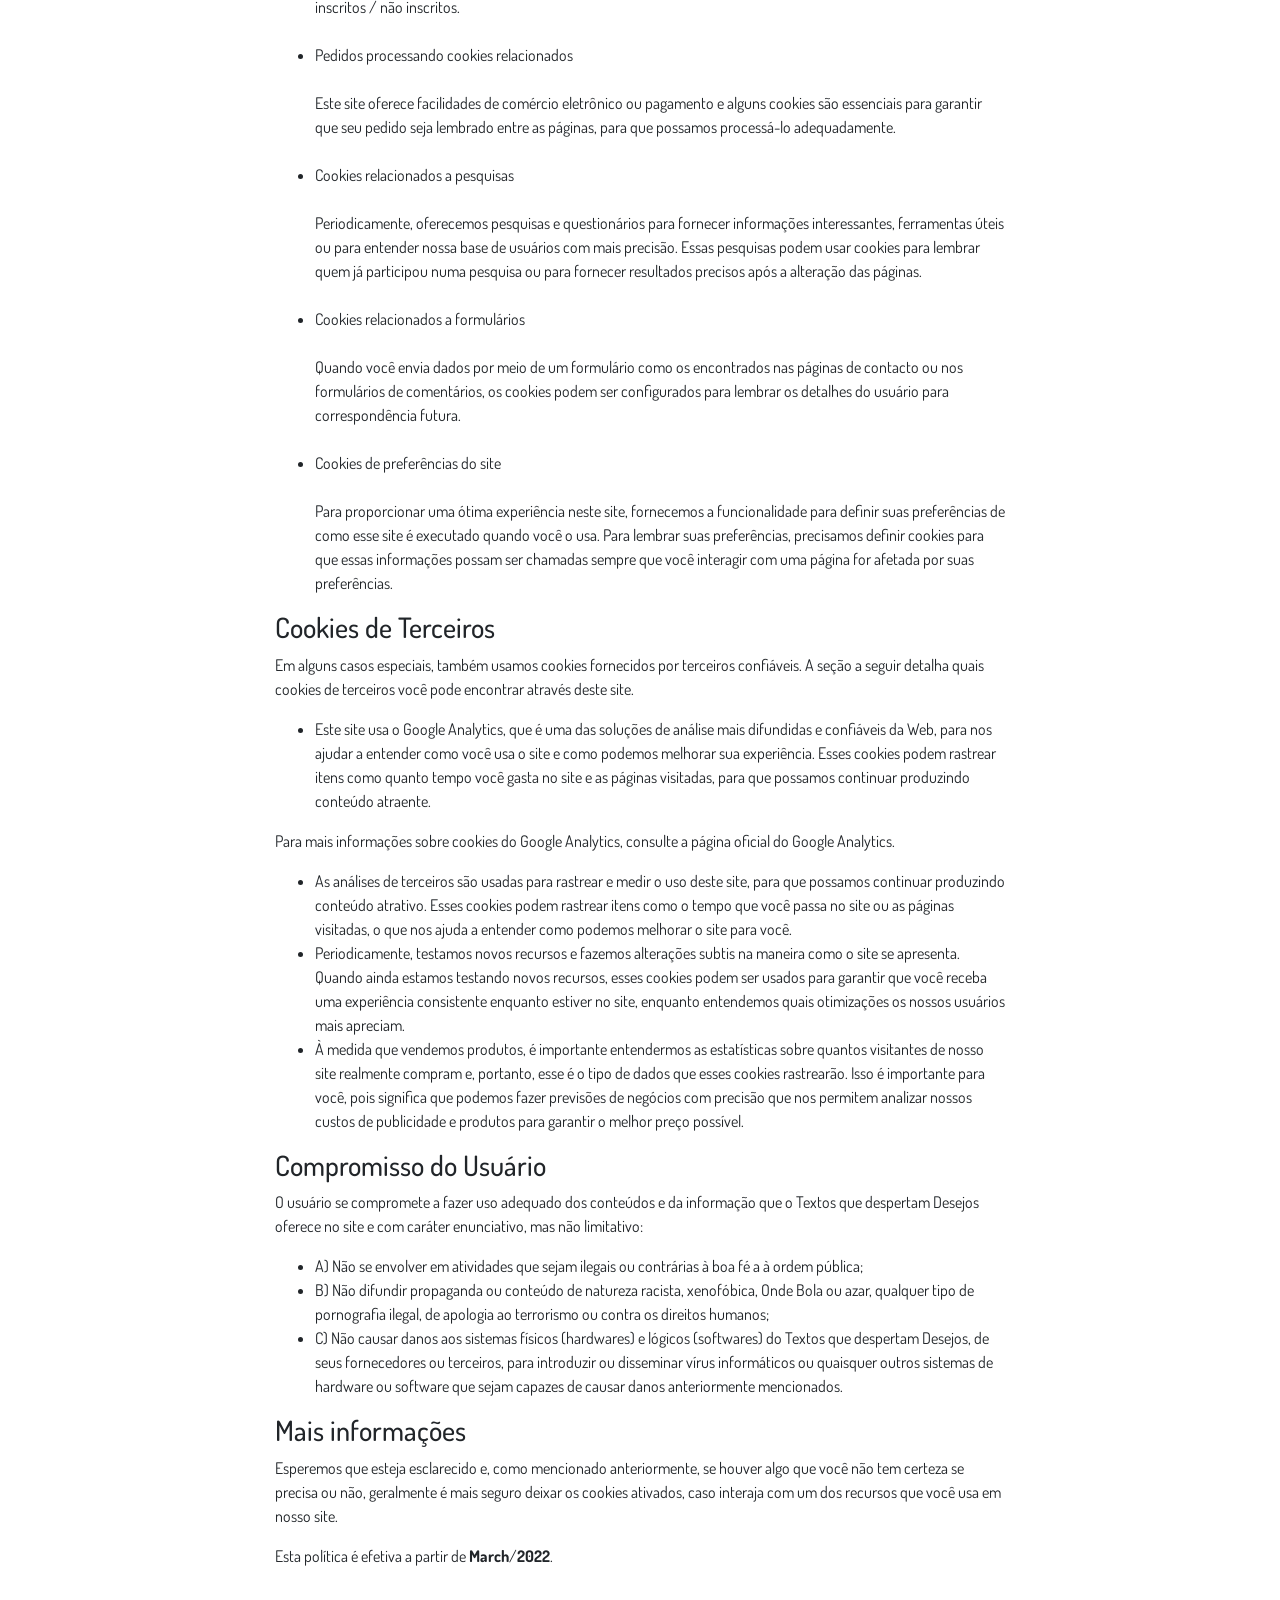
<file: portal/privacidade.html>
<!DOCTYPE html>
<html lang="pt-br">
  <head>
    <meta charset="utf-8">
    <meta name="viewport" content="width=device-width, initial-scale=1, shrink-to-fit=no">

    <link rel="stylesheet" href="https://stackpath.bootstrapcdn.com/bootstrap/4.1.3/css/bootstrap.min.css" integrity="sha384-MCw98/SFnGE8fJT3GXwEOngsV7Zt27NXFoaoApmYm81iuXoPkFOJwJ8ERdknLPMO" crossorigin="anonymous">

    <link rel="preconnect" href="https://fonts.googleapis.com">
    <link rel="preconnect" href="https://fonts.gstatic.com" crossorigin>
    <link href="https://fonts.googleapis.com/css2?family=Dosis:wght@200;300;400;500;600;700;800&display=swap" rel="stylesheet">
    
    <!-- Ícone da Página -->
    <link rel="shortcut icon" type="image/jpg" href="./assets/img/favicon.png">

    <!-- Título da Página -->
    <title>Política de Privacidade | Textos que despertam Desejos</title>
    
    <style type="text/css">
      body {
        font-family: 'Dosis', sans-serif;
      }
    </style>

  </head>
  <body>
    
    <div class="container py-5">
      <div class="row justify-content-center">
        <div class="col-lg-8">
          <h2>Política Privacidade</h2>                    <p>A sua privacidade é importante para nós. É política do Textos que despertam Desejos respeitar a sua privacidade em relação a qualquer informação sua que possamos coletar no site <a href="#">Textos que Despertam Desejos</a>, e outros sites que possuímos e operamos.</p>                    <p>Solicitamos informações pessoais apenas quando realmente precisamos delas para lhe fornecer um serviço. Fazemo-lo por meios justos e legais, com o seu conhecimento e consentimento. Também informamos por que estamos coletando e como será usado.                    </p>                    <p>Apenas retemos as informações coletadas pelo tempo necessário para fornecer o serviço solicitado. Quando armazenamos dados, protegemos dentro de meios comercialmente aceitáveis ​​para evitar perdas e roubos, bem como acesso, divulgação, cópia, uso ou                        modificação não autorizados.</p>                    <p>Não compartilhamos informações de identificação pessoal publicamente ou com terceiros, exceto quando exigido por lei.</p>                    <p>O nosso site pode ter links para sites externos que não são operados por nós. Esteja ciente de que não temos controle sobre o conteúdo e práticas desses sites e não podemos aceitar responsabilidade por suas respectivas <a href='https://politicaprivacidade.com' target='_BLANK'>políticas de privacidade</a>.                    </p>                    <p>Você é livre para recusar a nossa solicitação de informações pessoais, entendendo que talvez não possamos fornecer alguns dos serviços desejados.</p>                    <p>O uso continuado de nosso site será considerado como aceitação de nossas práticas em torno de privacidade e informações pessoais. Se você tiver alguma dúvida sobre como lidamos com dados do usuário e informações pessoais, entre em contacto connosco.</p>                    <h2>Política de Cookies Textos que despertam Desejos</h2>                    <h3>O que são cookies?</h3>                    <p>Como é prática comum em quase todos os sites profissionais, este site usa cookies, que são pequenos arquivos baixados no seu computador, para melhorar sua experiência. Esta página descreve quais informações eles coletam, como as usamos e por que às vezes                        precisamos armazenar esses cookies. Também compartilharemos como você pode impedir que esses cookies sejam armazenados, no entanto, isso pode fazer o downgrade ou 'quebrar' certos elementos da funcionalidade do site.</p>                    <h3>Como usamos os cookies?</h3>                    <p>Utilizamos cookies por vários motivos, detalhados abaixo. Infelizmente, na maioria dos casos, não existem opções padrão do setor para desativar os cookies sem desativar completamente a funcionalidade e os recursos que eles adicionam a este site. É recomendável                        que você deixe todos os cookies se não tiver certeza se precisa ou não deles, caso sejam usados ​​para fornecer um serviço que você usa.</p>                    <h3>Desativar cookies</h3>                    <p>Você pode impedir a configuração de cookies ajustando as configurações do seu navegador (consulte a Ajuda do navegador para saber como fazer isso). Esteja ciente de que a desativação de cookies afetará a funcionalidade deste e de muitos outros sites que                        você visita. A desativação de cookies geralmente resultará na desativação de determinadas funcionalidades e recursos deste site. Portanto, é recomendável que você não desative os cookies.</p>                    <h3>Cookies que definimos</h3>                    <ul>                        <li>                            Cookies relacionados à conta<br><br> Se você criar uma conta connosco, usaremos cookies para o gerenciamento do processo de inscrição e administração geral. Esses cookies geralmente serão excluídos quando você sair do sistema, porém, em alguns                            casos, eles poderão permanecer posteriormente para lembrar as preferências do seu site ao sair.<br><br>                        </li>                        <li>                            Cookies relacionados ao login<br><br> Utilizamos cookies quando você está logado, para que possamos lembrar dessa ação. Isso evita que você precise fazer login sempre que visitar uma nova página. Esses cookies são normalmente removidos ou limpos                            quando você efetua logout para garantir que você possa acessar apenas a recursos e áreas restritas ao efetuar login.<br><br>                        </li>                        <li>                            Cookies relacionados a boletins por e-mail<br><br> Este site oferece serviços de assinatura de boletim informativo ou e-mail e os cookies podem ser usados ​​para lembrar se você já está registrado e se deve mostrar determinadas notificações                            válidas apenas para usuários inscritos / não inscritos.<br><br>                        </li>                        <li>                            Pedidos processando cookies relacionados<br><br> Este site oferece facilidades de comércio eletrônico ou pagamento e alguns cookies são essenciais para garantir que seu pedido seja lembrado entre as páginas, para que possamos processá-lo adequadamente.<br><br>                        </li>                        <li>                            Cookies relacionados a pesquisas<br><br> Periodicamente, oferecemos pesquisas e questionários para fornecer informações interessantes, ferramentas úteis ou para entender nossa base de usuários com mais precisão. Essas pesquisas podem usar cookies                            para lembrar quem já participou numa pesquisa ou para fornecer resultados precisos após a alteração das páginas.<br><br>                        </li>                        <li>                            Cookies relacionados a formulários<br><br> Quando você envia dados por meio de um formulário como os encontrados nas páginas de contacto ou nos formulários de comentários, os cookies podem ser configurados para lembrar os detalhes do usuário                            para correspondência futura.<br><br>                        </li>                        <li>                            Cookies de preferências do site<br><br> Para proporcionar uma ótima experiência neste site, fornecemos a funcionalidade para definir suas preferências de como esse site é executado quando você o usa. Para lembrar suas preferências, precisamos                            definir cookies para que essas informações possam ser chamadas sempre que você interagir com uma página for afetada por suas preferências.<br>                        </li>                    </ul>                    <h3>Cookies de Terceiros</h3>                    <p>Em alguns casos especiais, também usamos cookies fornecidos por terceiros confiáveis. A seção a seguir detalha quais cookies de terceiros você pode encontrar através deste site.</p>                    <ul>                        <li>                            Este site usa o Google Analytics, que é uma das soluções de análise mais difundidas e confiáveis ​​da Web, para nos ajudar a entender como você usa o site e como podemos melhorar sua experiência. Esses cookies podem rastrear itens como quanto tempo                            você gasta no site e as páginas visitadas, para que possamos continuar produzindo conteúdo atraente.                        </li>                    </ul>                    <p>Para mais informações sobre cookies do Google Analytics, consulte a página oficial do Google Analytics.</p>                    <ul>                        <li>                            As análises de terceiros são usadas para rastrear e medir o uso deste site, para que possamos continuar produzindo conteúdo atrativo. Esses cookies podem rastrear itens como o tempo que você passa no site ou as páginas visitadas, o que nos ajuda a entender                            como podemos melhorar o site para você.</li>                        <li>                            Periodicamente, testamos novos recursos e fazemos alterações subtis na maneira como o site se apresenta. Quando ainda estamos testando novos recursos, esses cookies podem ser usados ​​para garantir que você receba uma experiência consistente enquanto                            estiver no site, enquanto entendemos quais otimizações os nossos usuários mais apreciam.</li>                        <li>                            À medida que vendemos produtos, é importante entendermos as estatísticas sobre quantos visitantes de nosso site realmente compram e, portanto, esse é o tipo de dados que esses cookies rastrearão. Isso é importante para você, pois significa que podemos                            fazer previsões de negócios com precisão que nos permitem analizar nossos custos de publicidade e produtos para garantir o melhor preço possível.</li>                                            </ul>                    <h3>Compromisso do Usuário</h3>                                <p>O usuário se compromete a fazer uso adequado dos conteúdos e da informação que o Textos que despertam Desejos oferece no site e com caráter enunciativo, mas não limitativo:</p>                                        <ul>                        <li>A) Não se envolver em atividades que sejam ilegais ou contrárias à boa fé a à ordem pública;</li>                        <li>B) Não difundir propaganda ou conteúdo de natureza racista, xenofóbica, <a style='color: inherit !important; text-decoration:none !important;' href='https://ondeapostar.pt/onde-da-a-bola/'>Onde Bola</a> ou azar, qualquer tipo de pornografia ilegal, de apologia ao terrorismo ou contra os direitos humanos;</li>                        <li>C) Não causar danos aos sistemas físicos (hardwares) e lógicos (softwares) do Textos que despertam Desejos, de seus fornecedores ou terceiros, para introduzir ou disseminar vírus informáticos ou quaisquer outros sistemas de hardware ou software que sejam capazes de causar danos anteriormente mencionados.</li>                    </ul>                                        <h3>Mais informações</h3>                    <p>Esperemos que esteja esclarecido e, como mencionado anteriormente, se houver algo que você não tem certeza se precisa ou não, geralmente é mais seguro deixar os cookies ativados, caso interaja com um dos recursos que você usa em nosso site.</p>                    <p>Esta política é efetiva a partir de <strong>March</strong>/<strong>2022</strong>.</p>
        </div>
      </div>
    </div>

    <script src="https://code.jquery.com/jquery-3.3.1.slim.min.js" integrity="sha384-q8i/X+965DzO0rT7abK41JStQIAqVgRVzpbzo5smXKp4YfRvH+8abtTE1Pi6jizo" crossorigin="anonymous"></script>
    <script src="https://cdnjs.cloudflare.com/ajax/libs/popper.js/1.14.3/umd/popper.min.js" integrity="sha384-ZMP7rVo3mIykV+2+9J3UJ46jBk0WLaUAdn689aCwoqbBJiSnjAK/l8WvCWPIPm49" crossorigin="anonymous"></script>
    <script src="https://stackpath.bootstrapcdn.com/bootstrap/4.1.3/js/bootstrap.min.js" integrity="sha384-ChfqqxuZUCnJSK3+MXmPNIyE6ZbWh2IMqE241rYiqJxyMiZ6OW/JmZQ5stwEULTy" crossorigin="anonymous"></script>
  </body>
</html>
</file>
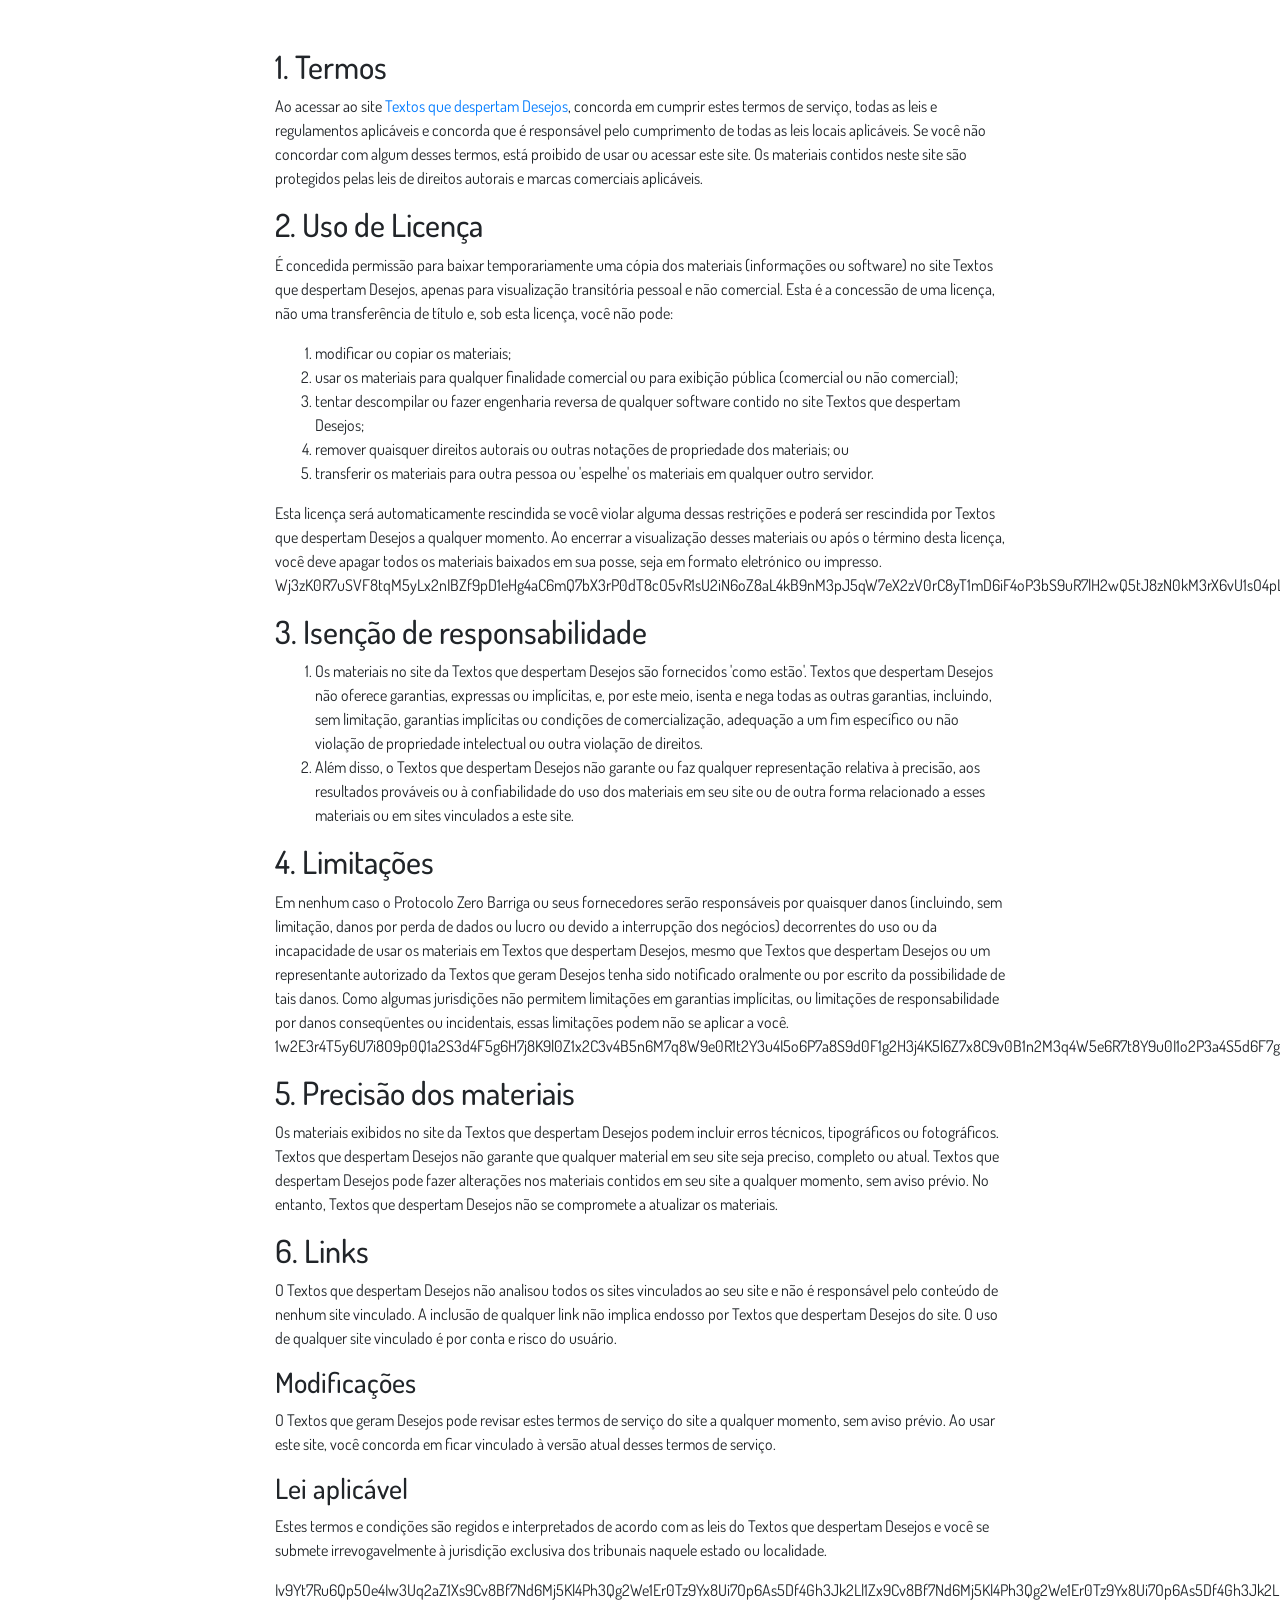
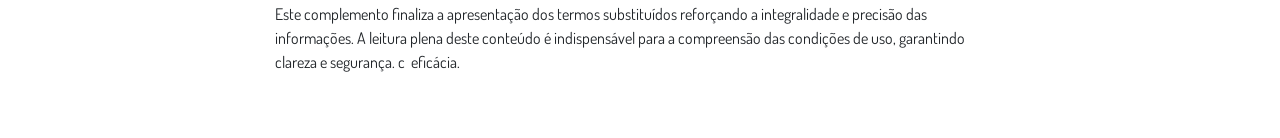
<file: portal/termos.html>
<!DOCTYPE html>
<html lang="pt-br">
  <head>
    <meta charset="utf-8">
    <meta name="viewport" content="width=device-width, initial-scale=1, shrink-to-fit=no">

    <link rel="stylesheet" href="https://stackpath.bootstrapcdn.com/bootstrap/4.1.3/css/bootstrap.min.css" integrity="sha384-MCw98/SFnGE8fJT3GXwEOngsV7Zt27NXFoaoApmYm81iuXoPkFOJwJ8ERdknLPMO" crossorigin="anonymous">

    <link rel="preconnect" href="https://fonts.googleapis.com">
    <link rel="preconnect" href="https://fonts.gstatic.com" crossorigin>
    <link href="https://fonts.googleapis.com/css2?family=Dosis:wght@200;300;400;500;600;700;800&display=swap" rel="stylesheet">
    
    <!-- Ícone da Página -->
    <link rel="shortcut icon" type="image/jpg" href="./assets/img/favicon.png">

    <!-- Título da Página -->
    <title>Termos de Uso | Protocolo Adeus mau hálito</title>
    
    <style type="text/css">
      body {
        font-family: 'Dosis', sans-serif;
      }
    </style>

  </head>
  <body>
    
    <div class="container py-5">
      <div class="row justify-content-center">
        <div class="col-lg-8">
          <h2>1. Termos</h2>           <p>Ao acessar ao site <a href='#'>Textos que despertam Desejos</a>, concorda em cumprir estes termos de serviço, todas as leis e regulamentos aplicáveis ​​e concorda que é responsável pelo cumprimento de todas as leis locais aplicáveis. Se você não concordar com algum desses termos, está proibido de usar ou acessar este site. Os materiais contidos neste site são protegidos pelas leis de direitos autorais e marcas comerciais aplicáveis.</p><h2>2. Uso de Licença</h2><p>É concedida permissão para baixar temporariamente uma cópia dos materiais (informações ou software) no site Textos que despertam Desejos, apenas para visualização transitória pessoal e não comercial. Esta é a concessão de uma licença, não uma transferência de título e, sob esta licença, você não pode: </p><ol><li>modificar ou copiar os materiais; </li><li>usar os materiais para qualquer finalidade comercial ou para exibição pública (comercial ou não comercial); </li><li>tentar descompilar ou fazer engenharia reversa de qualquer software contido no site Textos que despertam Desejos; </li><li>remover quaisquer direitos autorais ou outras notações de propriedade dos materiais; ou </li><li>transferir os materiais para outra pessoa ou 'espelhe' os materiais em qualquer outro servidor.</li></ol><p>Esta licença será automaticamente rescindida se você violar alguma dessas restrições e poderá ser rescindida por Textos que despertam Desejos a qualquer momento. Ao encerrar a visualização desses materiais ou após o término desta licença, você deve apagar todos os materiais baixados em sua posse, seja em formato eletrónico ou impresso. [base64]</p> <p><h2>3. Isenção de responsabilidade</h2><ol><li>Os materiais no site da Textos que despertam Desejos são fornecidos 'como estão'. Textos que despertam Desejos não oferece garantias, expressas ou implícitas, e, por este meio, isenta e nega todas as outras garantias, incluindo, sem limitação, garantias implícitas ou condições de comercialização, adequação a um fim específico ou não violação de propriedade intelectual ou outra violação de direitos. </li><li>Além disso, o Textos que despertam Desejos não garante ou faz qualquer representação relativa à precisão, aos resultados prováveis ​​ou à confiabilidade do uso dos materiais em seu site ou de outra forma relacionado a esses materiais ou em sites vinculados a este site.</li></ol><h2>4. Limitações</h2><p>Em nenhum caso o Protocolo Zero Barriga ou seus fornecedores serão responsáveis ​​por quaisquer danos (incluindo, sem limitação, danos por perda de dados ou lucro ou devido a interrupção dos negócios) decorrentes do uso ou da incapacidade de usar os materiais em Textos que despertam Desejos, mesmo que Textos que despertam Desejos ou um representante autorizado da Textos que geram Desejos tenha sido notificado oralmente ou por escrito da possibilidade de tais danos. Como algumas jurisdições não permitem limitações em garantias implícitas, ou limitações de responsabilidade por danos conseqüentes ou incidentais, essas limitações podem não se aplicar a você. [base64]</p> <p><h2>5. Precisão dos materiais</h2><p>Os materiais exibidos no site da Textos que despertam Desejos podem incluir erros técnicos, tipográficos ou fotográficos. Textos que despertam Desejos não garante que qualquer material em seu site seja preciso, completo ou atual. Textos que despertam Desejos pode fazer alterações nos materiais contidos em seu site a qualquer momento, sem aviso prévio. No entanto, Textos que despertam Desejos não se compromete a atualizar os materiais.</p><h2>6. Links</h2><p>O Textos que despertam Desejos não analisou todos os sites vinculados ao seu site e não é responsável pelo conteúdo de nenhum site vinculado. A inclusão de qualquer link não implica endosso por Textos que despertam Desejos do site. O uso de qualquer site vinculado é por conta e risco do usuário.</p><h3>Modificações</h3><p>O Textos que geram Desejos pode revisar estes termos de serviço do site a qualquer momento, sem aviso prévio. Ao usar este site, você concorda em ficar vinculado à versão atual desses termos de serviço.</p><h3>Lei aplicável</h3><p>Estes termos e condições são regidos e interpretados de acordo com as leis do Textos que despertam Desejos e você se submete irrevogavelmente à jurisdição exclusiva dos tribunais naquele estado ou localidade.</p>Iv9Yt7Ru6Qp5Oe4Iw3Uq2aZ1Xs9Cv8Bf7Nd6Mj5Kl4Ph3Qg2We1Er0Tz9Yx8Ui7Op6As5Df4Gh3Jk2Ll1Zx9Cv8Bf7Nd6Mj5Kl4Ph3Qg2We1Er0Tz9Yx8Ui7Op6As5Df4Gh3Jk2Ll1Zx9Cv8Bf7Nd6Mj5Kl4Ph3Qg2We1Er0Tz9Yx8Ue0 Este complemento finaliza a apresentação dos termos substituídos reforçando a integralidade e precisão das informações. A leitura plena deste conteúdo é indispensável para a compreensão das condições de uso, garantindo clareza e segurança. c  eficácia.</p>
        </div>
      </div>
    </div>

    <script src="https://code.jquery.com/jquery-3.3.1.slim.min.js" integrity="sha384-q8i/X+965DzO0rT7abK41JStQIAqVgRVzpbzo5smXKp4YfRvH+8abtTE1Pi6jizo" crossorigin="anonymous"></script>
    <script src="https://cdnjs.cloudflare.com/ajax/libs/popper.js/1.14.3/umd/popper.min.js" integrity="sha384-ZMP7rVo3mIykV+2+9J3UJ46jBk0WLaUAdn689aCwoqbBJiSnjAK/l8WvCWPIPm49" crossorigin="anonymous"></script>
    <script src="https://stackpath.bootstrapcdn.com/bootstrap/4.1.3/js/bootstrap.min.js" integrity="sha384-ChfqqxuZUCnJSK3+MXmPNIyE6ZbWh2IMqE241rYiqJxyMiZ6OW/JmZQ5stwEULTy" crossorigin="anonymous"></script>
  </body>
</html>
</file>
